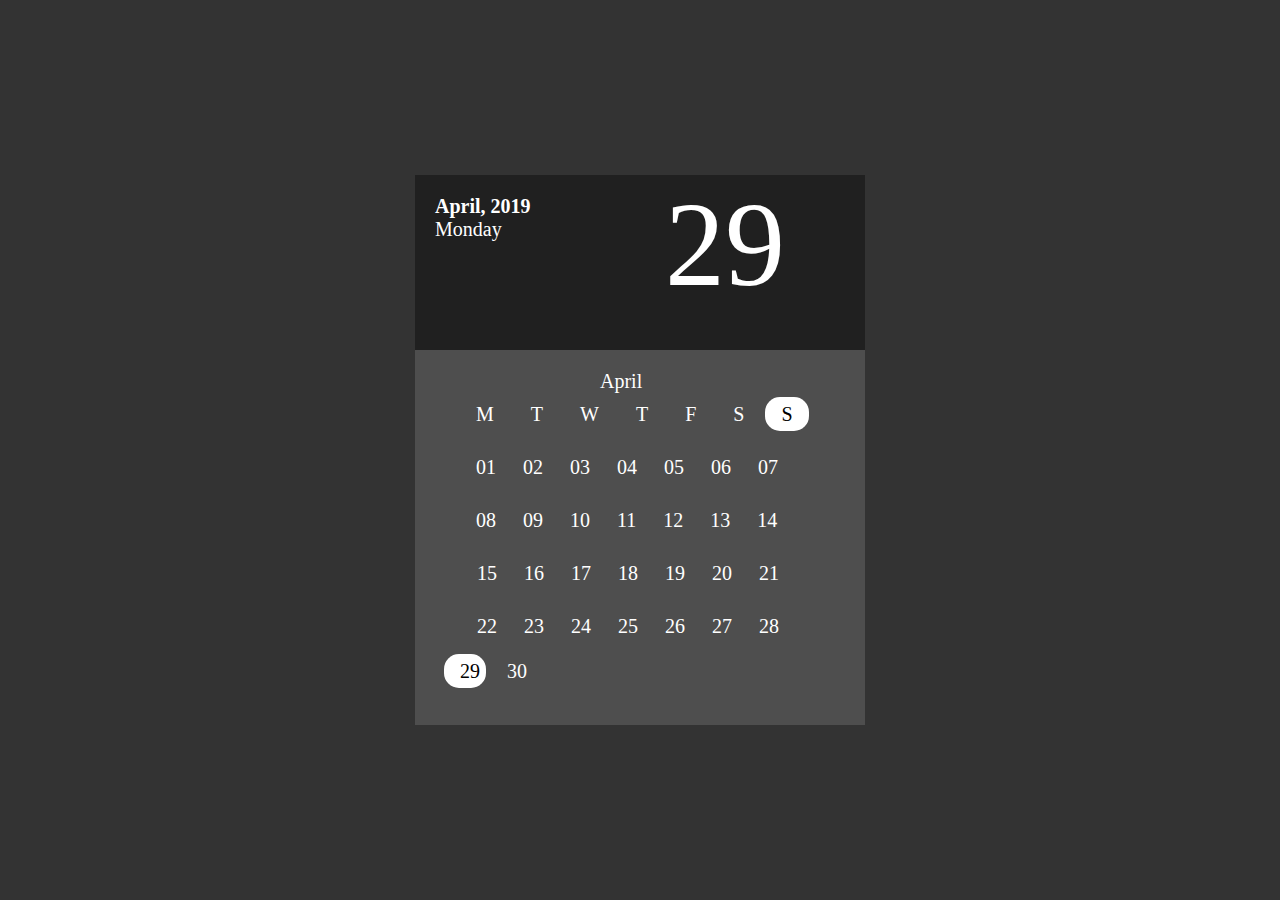
<file: Calendar/calendar.html>
<!DOCTYPE html>
<html lang="en">
<head>
    <meta charset="UTF-8">
    <meta name="viewport" content="width=device-width, initial-scale=1.0">
    <meta http-equiv="X-UA-Compatible" content="ie=edge">
    <link rel="stylesheet" href="calendar.css">
    <title>Calendar</title>
</head>
<body>
    <div class="main">
        <div class="calendar">
            <div class="top">
                <h3 class="date">April, 2019</h3>
                <p class="day">Monday</p>
                <p class="number">29</p>
            </div>
            <div class="bottom">
                <p class="april">April</p>
                <ul>
                    <li>M</li>
                    <li>T</li>
                    <li>W</li>
                    <li>T</li>
                    <li>F</li>
                    <li>S</li>
                    <li class="sunday">S</li>
                </ul>
                <ul class="one_to_seven">
                    <li>01</li>
                    <li>02</li>
                    <li>03</li>
                    <li>04</li>
                    <li>05</li>
                    <li>06</li>
                    <li>07</li>
                </ul>
                <ul class="eight_to_fourteen">
                    <li>08</li>
                    <li>09</li>
                    <li>10</li>
                    <li>11</li>
                    <li>12</li>
                    <li>13</li>
                    <li>14</li>
                </ul>
                <ul class="_15_to_21">
                    <li>15</li>
                    <li>16</li>
                    <li>17</li>
                    <li>18</li>
                    <li>19</li>
                    <li>20</li>
                    <li>21</li>
                </ul>
                <ul class="_22_to_28">
                    <li>22</li>
                    <li>23</li>
                    <li>24</li>
                    <li>25</li>
                    <li>26</li>
                    <li>27</li>
                    <li>28</li>
                </ul>

                <ul class="last">
                    <li class="last_">29</li>
                    <li>30</li>
                </ul>



            </div>
        </div>
    </div>

</body>
</html>
</file>
<file: Calendar/calendar.css>
*{
    margin: 0;
    padding: 0;
    font-family: 'Century Gothic';
    font-size: 20px;
}

.main{
    height: 100vh;
    width: 100%;
    background-color: rgb(51, 51, 51);
}

.calendar{
    height: 550px;
    width: 450px;
    background-color: #fff;
    position: absolute;
    top: 50%;
    left: 50%;
    transform: translate(-50%,-50%);
}

.top
{
    height: 175px;
    width: 450px;
    background-color: rgb(32, 32, 32);
    color: white;
    display: inline-block;
}
.top *
{
    position: relative;
    left: 20px;
    top: 20px;
}

.number{
    position: relative;
    top: -45px;
    left: 250px;
    font-size: 120px;
}

.bottom
{
    height: 375px;
    width: 450px;
    background-color: rgb(78, 78, 78);
    color: white;
}

.april
{
    position: relative;
    left: 185px;
    top: 20px;
}

ul
{
    position: relative;
    float: left;
    list-style-type: none;
    margin-top: 30px;
    left: 45px;

}
ul li
{
    display: inline;
}
ul li
{
    color: #fff;
    padding: 5px 15px;
    border: 1px solid transparent ;
    border-radius: 15px;
}
ul li.sunday
{
    background-color: #fff;
    color: #000;
    border-radius: 15px;
}



.one_to_seven *
{
    padding-right: 5px;
}
.one_to_seven{
    left:45px;
}

.eight_to_fourteen *
{
    padding-right: 5px;
}
.eight_to_fourteen{
    left:45px;
}

._15_to_21 *
{
    padding-right: 5px;
}
._15_to_21{
    left:46px;
}

._22_to_28 *
{
    padding-right: 5px;
}
._22_to_28{
    left:46px;
}
.last *
{
    padding-right: 5px;
}
.last{
    left:-295px;
    top: 45px;
}

.last_
{
    background-color: #fff;
    color: #000;
    border-radius: 15px;
}
</file>
